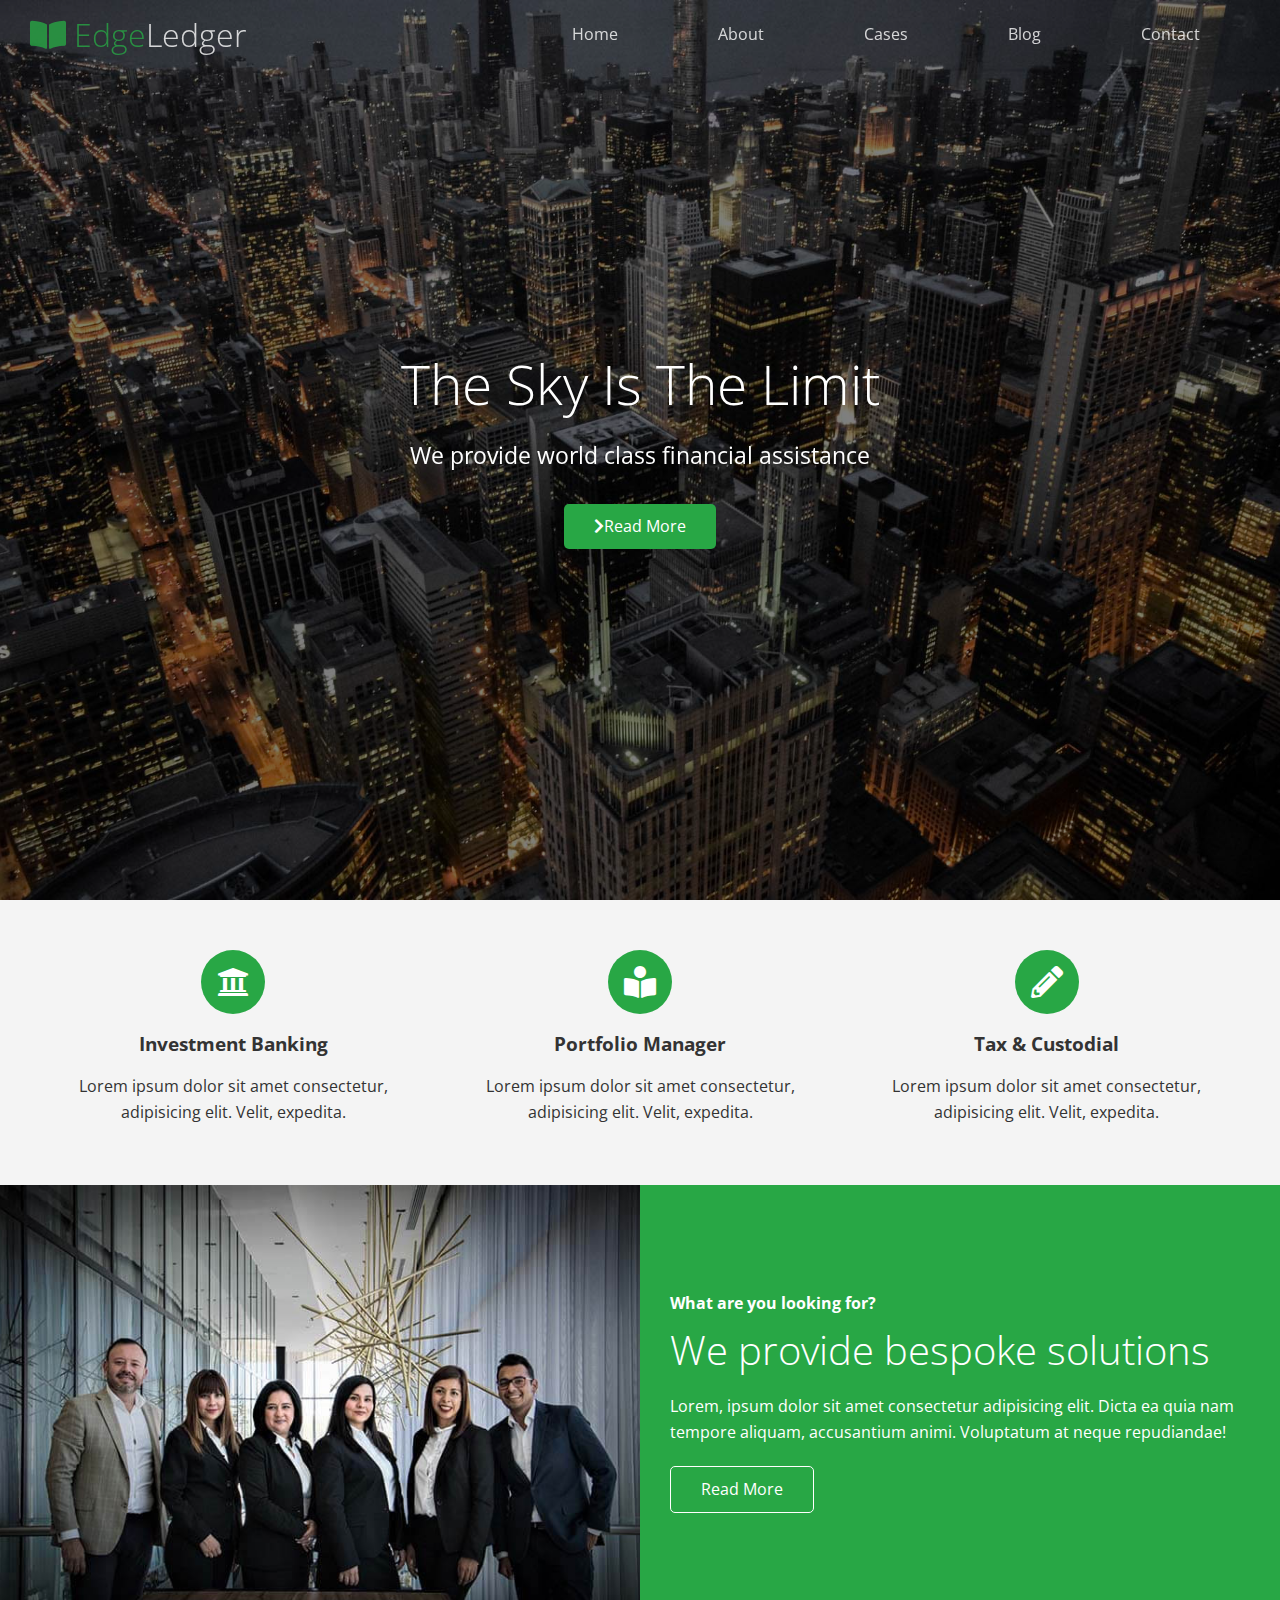
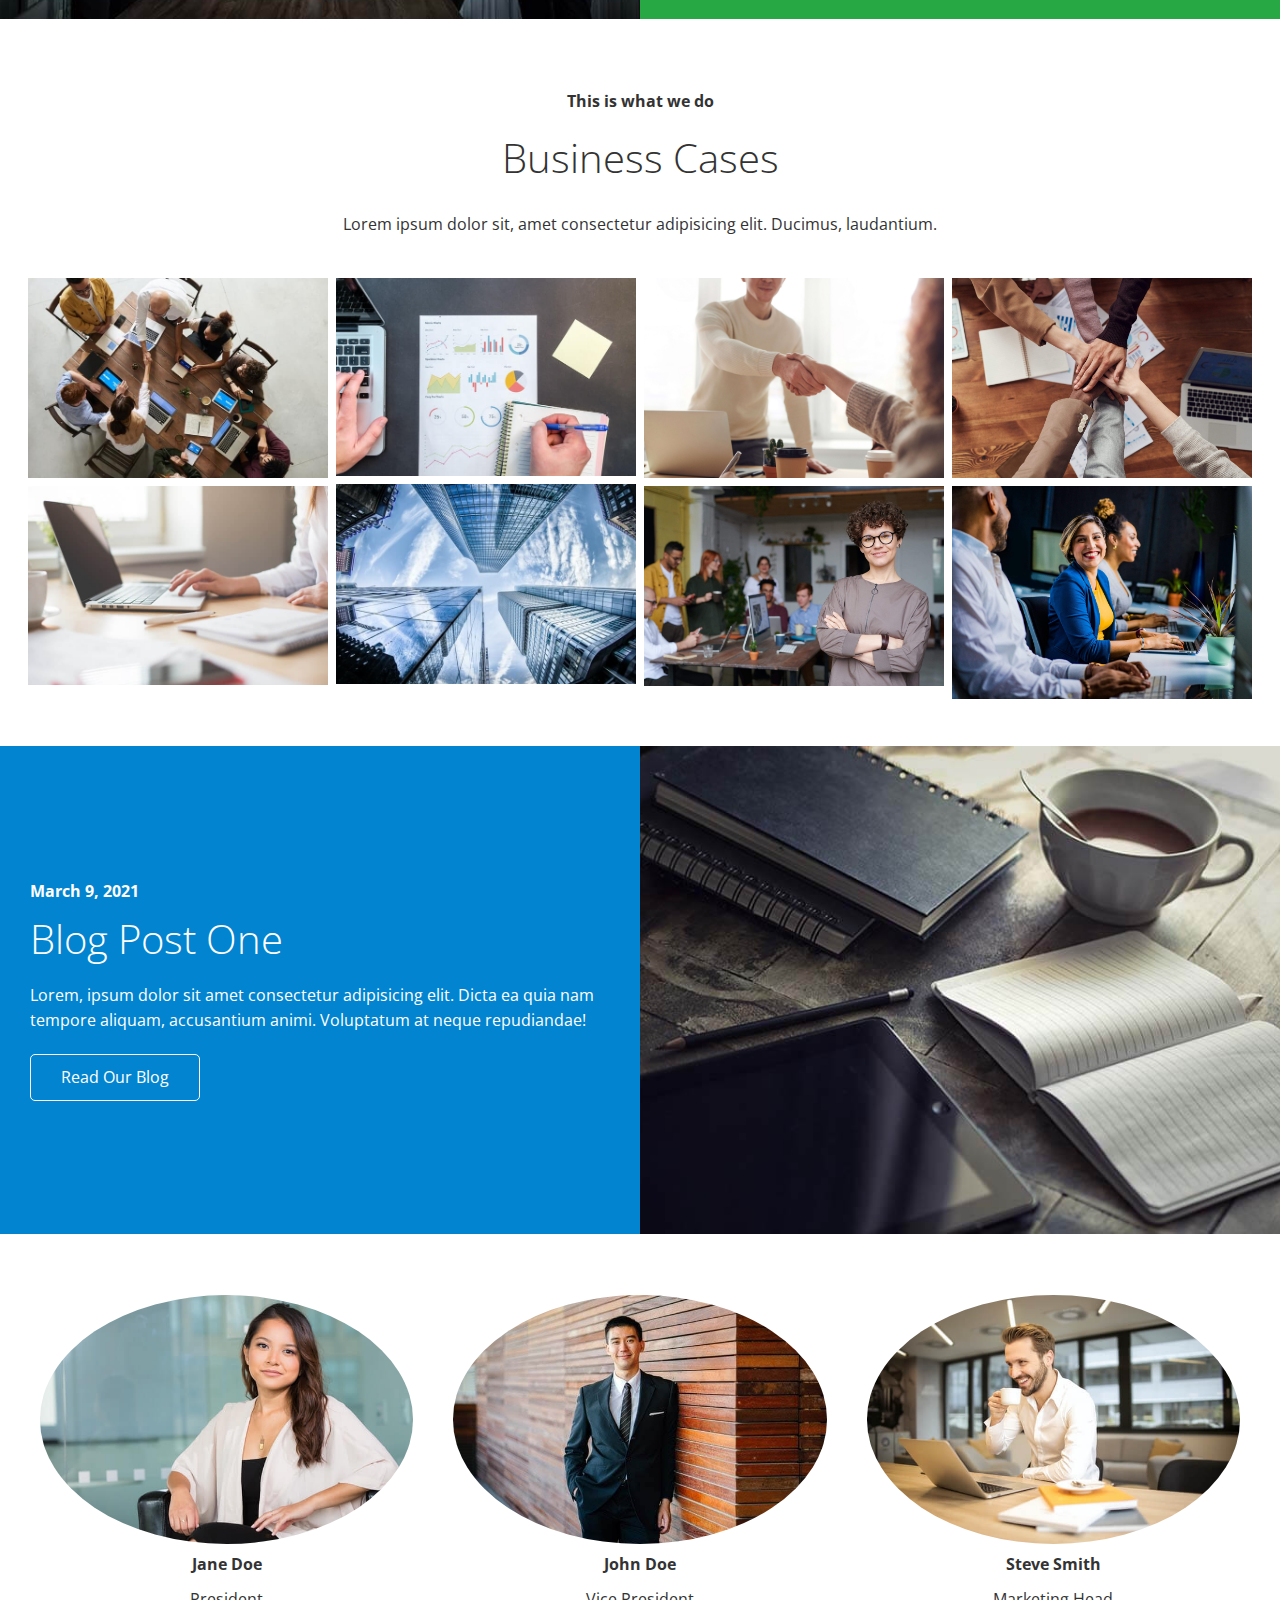
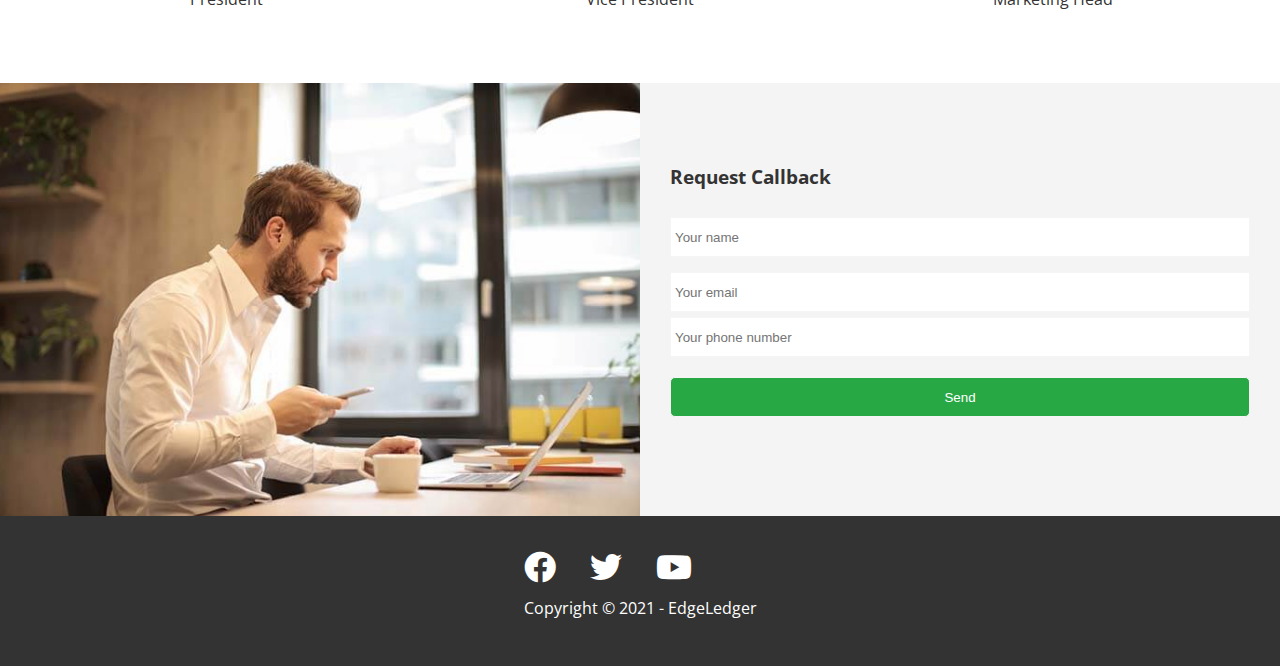
<file: index.html>
<!DOCTYPE html>
<html lang="en">
<head>
    <meta charset="UTF-8">
    <meta http-equiv="X-UA-Compatible" content="IE=edge">
    <meta name="viewport" content="width=device-width, initial-scale=1.0">
    <meta property="og:title" content="EdgeLedger">
    <meta property="og:image" content="https://kathicks387.github.io/Business-Website/images/home/blog.jpg">
    <meta property="og:description" content="Edgeledger: We provide world class financial assistance">
    <meta property="og:url" content="https://kathicks387.github.io/Business-Website/">  
    <link rel="shortcut icon" type="image/x-icon" href="/favicon.ico">
    <link rel="stylesheet" href="https://cdnjs.cloudflare.com/ajax/libs/font-awesome/5.15.3/css/all.min.css">
    <link rel="stylesheet" href="css/lightbox.min.css">
    <link rel="stylesheet" href="css/utilities.css">
    <link rel="stylesheet" href="css/style.css">
    <title>Welcome To EdgeLedger</title>
</head>
<body id="home">
    <header class="hero">
        <div class="navbar top" id="navbar">
            <h1 class="logo">
                <span class="text-primary"><i class="fas fa-book-open"></i> Edge</span>Ledger
            </h1>
            <nav>
                <ul>
                    <li><a href="#home">Home</a></li>
                    <li><a href="#about">About</a></li>
                    <li><a href="#cases">Cases</a></li>
                    <li><a href="#blog">Blog</a></li>
                    <li><a href="#contact">Contact</a></li>
                </ul>
            </nav>
        </div>
        <div class="clr"></div>
        <div class="content">
            <h1>The Sky Is The Limit</h1>
            <p>We provide world class financial assistance</p>
            <a href="#about" class="btn"><i class="fa fa-chevron-right"></i>Read More</a>
        </div>
    </header>

    <main>
        <section id="about" class="icons bg-light">
            <div class="flex-items">
                <div>
                    <i class="fas fa-university fa-2x bg-primary"></i>
                <div>
                    <h3>Investment Banking</h3>
                    <p>Lorem ipsum dolor sit amet consectetur, adipisicing elit. Velit, expedita.</p>
                </div>
                </div>
                <div>
                    <i class="fas fa-book-reader fa-2x bg-primary"></i>
                <div>
                    <h3>Portfolio Manager</h3>
                    <p>Lorem ipsum dolor sit amet consectetur, adipisicing elit. Velit, expedita.</p>
                </div>
                </div>
                <div>
                    <i class="fas fa-pencil-alt fa-2x bg-primary"></i>
                <div>
                    <h3>Tax & Custodial</h3>
                   <p>Lorem ipsum dolor sit amet consectetur, adipisicing elit. Velit, expedita.</p>
                </div>
                </div>
            </div>
        </section>
        
            <!-- About Solutions -->
            <section class="solutions flex-columns">
                <div class="row">
                    <div class="column">
                    <div class="column-1">
                       <img src="images/home/people.jpg" alt="staff">
                    </div>
                </div>
                    <div class="column">
                    <div class="column-2 bg-primary">
                        <h4>What are you looking for?</h4>
                        <h2>We provide bespoke solutions</h2>
                        <p>Lorem, ipsum dolor sit amet consectetur adipisicing elit. Dicta ea quia nam tempore aliquam, accusantium animi. Voluptatum at neque repudiandae!</p>
                        <a href="#" class="btn btn-outline"><i class="fas fa-chevron"></i>Read More</a>
                    </div>
                </div>
            </div>
            </section>
            <!--Cases-->
            <section id="cases" class="cases flex-grid section-padding">
                <header class="section-header">
                    <h4>This is what we do</h4>
                    <h2>Business Cases</h2>
                    <p>Lorem ipsum dolor sit, amet consectetur adipisicing elit. Ducimus, laudantium.</p>
                </header>
                <div class="row">
                    <div class="column">
                        <a href="images/cases/cases1.jpg" data-lightbox="cases" data-title="Lorem ipsum dolor sit, amet consectetur adipisicing elit. Ducimus, laudantium.">
                        <img src="images/cases/cases1.jpg" alt="">
                        </a>

                        <a href="images/cases/cases2.jpg" data-lightbox="cases" data-title="Lorem ipsum dolor sit, amet consectetur adipisicing elit. Ducimus, laudantium.">
                        <img src="images/cases/cases2.jpg" alt="">
                        </a>
                    </div>
                    <div class="column">
                        <a href="images/cases/cases3.jpg" data-lightbox="cases" data-title="Lorem ipsum dolor sit, amet consectetur adipisicing elit. Ducimus, laudantium.">
                        <img src="images/cases/cases3.jpg" alt="">
                        </a>

                        <a href="images/cases/cases4.jpg" data-lightbox="cases" data-title="Lorem ipsum dolor sit, amet consectetur adipisicing elit. Ducimus, laudantium."> 
                        <img src="images/cases/cases4.jpg" alt="">
                        </a>
                    </div>
                    <div class="column">
                        <a href="images/cases/cases5.jpg" data-lightbox="cases" data-title="Lorem ipsum dolor sit, amet consectetur adipisicing elit. Ducimus, laudantium."> 
                        <img src="images/cases/cases5.jpg" alt="">
                        </a>

                        <a href="images/cases/cases6.jpg" data-lightbox="cases" data-title="Lorem ipsum dolor sit, amet consectetur adipisicing elit. Ducimus, laudantium."> 
                        <img src="images/cases/cases6.jpg" alt="">
                        </a>
                    </div>
                    <div class="column">
                        <a href="images/cases/cases7.jpg" data-lightbox="cases" data-title="Lorem ipsum dolor sit, amet consectetur adipisicing elit. Ducimus, laudantium.">
                        <img src="images/cases/cases7.jpg" alt="">
                        </a>

                        <a href="images/cases/cases8.jpg" data-lightbox="cases" data-title="Lorem ipsum dolor sit, amet consectetur adipisicing elit. Ducimus, laudantium."> 
                        <img src="images/cases/cases8.jpg" alt="">
                        </a>
                    </div>
                </div>
            </section>
         <!-- Blog -->
         <section id="blog" class="blog flex-columns flex-reverse">
            <div class="row">
                <div class="column">
                <div class="column-1">
                   <img src="images/home/blog.jpg" alt="staff">
                </div>
            </div>
                <div class="column">
                <div class="column-2 bg-secondary">
                    <h4>March 9, 2021</h4>
                    <h2>Blog Post One</h2>
                    <p>Lorem, ipsum dolor sit amet consectetur adipisicing elit. Dicta ea quia nam tempore aliquam, accusantium animi. Voluptatum at neque repudiandae!</p>
                    <a href="blog.html" class="btn btn-outline"><i class="fas fa-chevron"></i>Read Our Blog</a>
                </div>
            </div>
        </div>
        </section>
        <!--Team-->
        <section id="team" class="team section-padding">
            <header class="section-header">
                <h4>Who we are</h4>
                <h2>Our Professional Team</h2>
                <p>Lorem ipsum dolor sit, amet consectetur adipisicing elit. Ducimus, laudantium.</p>
            </header>
                <div class="flex-items">
                    <div>
                        <img src="images/team/person2.jpg" class="img" alt="person 1">
                    <div>
                        <h4>Jane Doe</h4>
                        <p>President</p>
                    </div>
                    </div>
                    <div>
                        <img src="images/team/person1.jpg" class="img" alt="person 1">
                    <div>
                        <h4>John Doe</h4>
                        <p>Vice President</p>
                    </div>
                    </div>
                    <div>
                        <img src="images/team/person3.jpg" class="img" alt="person 1">
                    <div>
                        <h4>Steve Smith</h4>
                        <p>Marketing Head</p>
                    </div>
                    </div>
                    
                </div>
            </section>
            <!--Callback-->
                <section id="contact" class="callback flex-columns">
                    <div class="row">
                        <div class="column">
                        <div class="column-1">
                           <img src="images/home/contact.jpg" alt="employee">
                        </div>
                    </div>
                        <div class="column">
                        <div class="column-2 bg-light">
                            <h3>Request Callback</h3>
                            <form action="" class="callback-form">
                                <div class="form-control">
                                <label for="name"></label>
                                <input type="text" name="name" id="name" placeholder="Your name"></input>
                                </div>
                                <div>
                            <label for="email"></label>
                                <input type="email" name="email" id="email" placeholder="Your email"></input>
                            <label for="phone"></label>
                           </div>
                           <div>
                                <input type="text" name="phone" id="phone" placeholder="Your phone number"></input>
                                </div>
                                <div>
                               <input type="submit" value="Send" id="submit" class="btn">
                        </div>
                            </form>
                            
                        </div>
                    </div>
                </div>
                </section>
             </main>
             <footer class="footer bg-dark">
                 <div class="social">
                     <a href="#"><i class="fab fa-facebook fa-2x"></i></a>
                     <a href="#"><i class="fab fa-twitter fa-2x"></i></a>
                     <a href="#"><i class="fab fa-youtube fa-2x"></i></a>
                     <a href="#"><i class="fab fa-lnkedin fa-2x"></i></a>
                 </div>
                 <p>Copyright &copy; 2021 - EdgeLedger</p>
             </footer>
             <script
             src="https://code.jquery.com/jquery-3.5.0.min.js"
             integrity="sha256-xNzN2a4ltkB44Mc/Jz3pT4iU1cmeR0FkXs4pru/JxaQ="
             crossorigin="anonymous"
           ></script>
           <script src="js/lightbox.min.js"></script>
           <script src="js/script.js"></script>
           <script src="js/lightbox.min.js"></script>
            
</body>
</html>
</file>
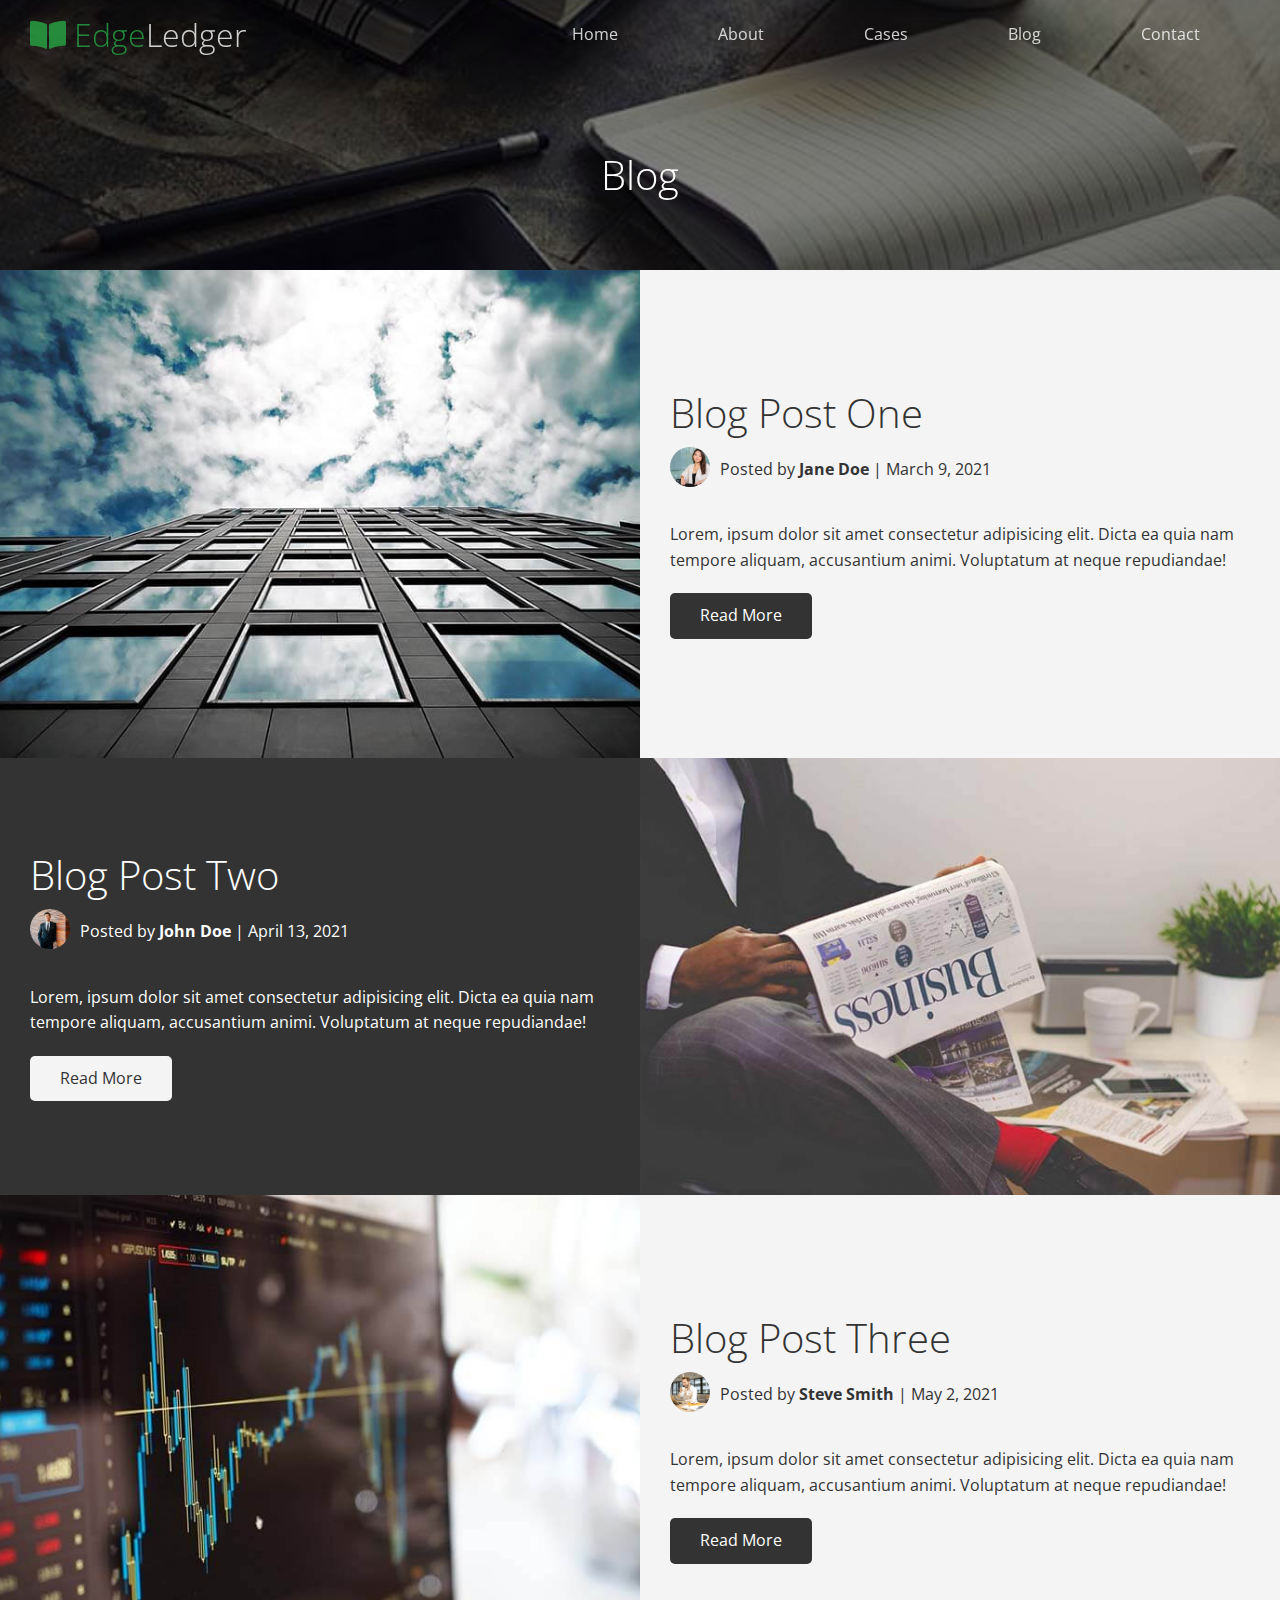
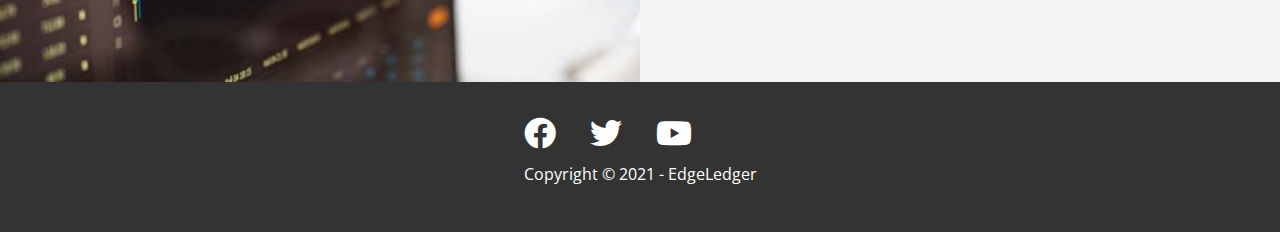
<file: blog.html>
<!DOCTYPE html>
<html lang="en">
<head>
    <meta charset="UTF-8">
    <meta http-equiv="X-UA-Compatible" content="IE=edge">
    <meta name="viewport" content="width=device-width, initial-scale=1.0">
    <link rel="stylesheet" href="https://cdnjs.cloudflare.com/ajax/libs/font-awesome/5.15.3/css/all.min.css">
    <link rel="stylesheet" href="css/utilities.css">
    <link rel="stylesheet" href="css/style.css">
    <title>Welcome To EdgeLedger</title>
</head>
<body id="blog">
    <header class="hero blog">
        <div class="navbar top" id="navbar">
            <h1 class="logo">
                <span class="text-primary"><i class="fas fa-book-open"></i> Edge</span>Ledger
            </h1>
            <nav>
                <ul>
                    <li><a href="index.html">Home</a></li>
                    <li><a href="index.html#about">About</a></li>
                    <li><a href="index.html#cases">Cases</a></li>
                    <li><a href="index.html#blog">Blog</a></li>
                    <li><a href="index.html#contact">Contact</a></li>
                </ul>
            </nav>
        </div>
        <div class="clr"></div>
        <div class="content">
            <h1>Blog</h1>
        </div>
    </header>

    <main>
       
            <article class="blogs flex-columns">
                <div class="row">
                    <div class="column">
                    <div class="column-1">
                       <img src="images/blog/blog1.jpg" alt="building">
                    </div>
                </div>
                    <div class="column">
                    <div class="column-2 bg-light">
                        <h2>Blog Post One</h2>
                        <div class="flex-container">
                            <div>
                                <img class="avatar" src="images/team/person2.jpg"alt="president">
                            </div>
                            <div> 
                                <p class="author"> Posted by <strong>Jane Doe</strong> | March 9, 2021</p>
                            </div>
                        </div>
                        <p>Lorem, ipsum dolor sit amet consectetur adipisicing elit. Dicta ea quia nam tempore aliquam, accusantium animi. Voluptatum at neque repudiandae!</p>
                        <a href="post1.html" class="btn btn-dark"><i class="fas fa-chevron"></i>Read More</a>
                    </div>
                </div>
            </div>
            </article>
            
        
         <article class="blogs flex-columns flex-reverse">
            <div class="row">
                <div class="column">
                <div class="column-1">
                   <img src="images/blog/blog2.jpg" alt="staff">
                </div>
            </div>
                <div class="column">
                <div class="column-2 bg-dark">
                    <h2>Blog Post Two</h2>
                    <div class="flex-container">
                        <div><img class="avatar" src="images/team/person1.jpg"alt="president">
                        </div>
                        <div>
                            <p class="author">Posted by<strong> John Doe</strong>  | April 13, 2021</p>
                        </div>
                    </div>
                        <p>Lorem, ipsum dolor sit amet consectetur adipisicing elit. Dicta ea quia nam tempore aliquam, accusantium animi. Voluptatum at neque repudiandae!</p>
                        <a href="post2.html" class="btn btn-light"><i class="fas fa-chevron"></i>Read More</a>
                </div>
            </div>
        </div>
        </article>

        <section class="blogs flex-columns">
            <div class="row">
                <div class="column">
                <div class="column-1">
                   <img src="images/blog/blog3.jpg" alt="building">
                </div>
            </div>
                <div class="column">
                <div class="column-2 bg-light">
                    <h2>Blog Post Three</h2>
                    <div class="flex-container">
                        <div>
                            <img class="avatar" src="images/team/person3.jpg"alt="marketing">
                        </div>
                        <div>
                            <p class="author">
                            Posted by <strong>Steve Smith</strong> | May 2, 2021                            </p>
                        </div>
                    </div>
                    
                    <p>Lorem, ipsum dolor sit amet consectetur adipisicing elit. Dicta ea quia nam tempore aliquam, accusantium animi. Voluptatum at neque repudiandae!</p>
                    <a href="post3.html" class="btn  btn-dark"><i class="fas fa-chevron"></i>Read More</a>
                </div>
            </div>
        </div>
        </section>
        
             </main>
             <footer class="footer bg-dark">
                 <div class="social">
                     <a href="#"><i class="fab fa-facebook fa-2x"></i></a>
                     <a href="#"><i class="fab fa-twitter fa-2x"></i></a>
                     <a href="#"><i class="fab fa-youtube fa-2x"></i></a>
                     <a href="#"><i class="fab fa-lnkedin fa-2x"></i></a>
                 </div>
                 <p>Copyright &copy; 2021 - EdgeLedger</p>
             </footer>
             <script
             src="https://code.jquery.com/jquery-3.5.0.min.js"
             integrity="sha256-xNzN2a4ltkB44Mc/Jz3pT4iU1cmeR0FkXs4pru/JxaQ="
             crossorigin="anonymous"
           ></script>
           <script src="js/lightbox.min.js"></script>
           <script src="js/script.js"></script>
</body>
</html>
</file>
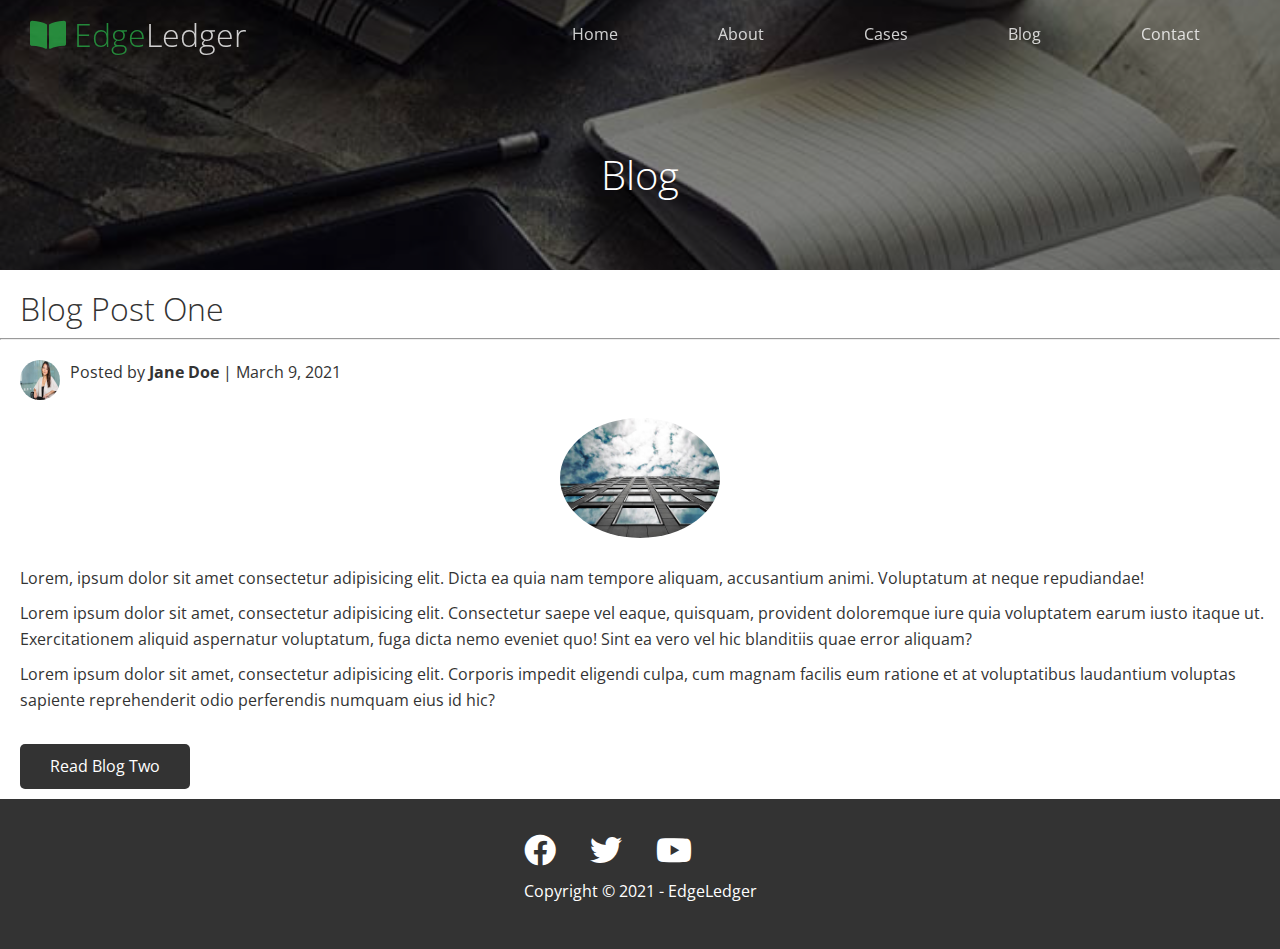
<file: post1.html>
<!DOCTYPE html>
<html lang="en">
<head>
    <meta charset="UTF-8">
    <meta http-equiv="X-UA-Compatible" content="IE=edge">
    <meta name="viewport" content="width=device-width, initial-scale=1.0">
    <link rel="stylesheet" href="https://cdnjs.cloudflare.com/ajax/libs/font-awesome/5.15.3/css/all.min.css">
    <link rel="stylesheet" href="css/utilities.css">
    <link rel="stylesheet" href="css/style.css">
    <title>Welcome To EdgeLedger</title>
</head>
<body id="blog">
    <header class="hero blog">
        <div class="navbar top" id="navbar">
            <h1 class="logo">
                <span class="text-primary"><i class="fas fa-book-open"></i> Edge</span>Ledger
            </h1>
            <nav>
                <ul>
                    <li><a href="index.html">Home</a></li>
                    <li><a href="index.html#about">About</a></li>
                    <li><a href="index.html#cases">Cases</a></li>
                    <li><a href="index.html#blog">Blog</a></li>
                    <li><a href="index.html#contact">Contact</a></li>
                </ul>
            </nav>
        </div>
        <div class="clr"></div>
        <div class="content">
            <h1>Blog</h1>
        </div>
    </header>
    <main>
        <div class="post" id="post">
            <h1>
                Blog Post One
            </h1>
            <hr>
            <div class="flex-container">
                <div>
                    <img class="avatar" src="images/team/person2.jpg"alt="president">
                </div>
                <div> 
                    <p class="author"> Posted by <strong>Jane Doe</strong> | March 9, 2021</p>
                </div>
            </div>
            <div class="pictures">
                <img class="pic" src="images/blog/blog1.jpg" alt="building">
             </div>
             <div class="writing">
                <p>Lorem, ipsum dolor sit amet consectetur adipisicing elit. Dicta ea quia nam tempore aliquam, accusantium animi. Voluptatum at neque repudiandae!</p>
                <p>Lorem ipsum dolor sit amet, consectetur adipisicing elit. Consectetur saepe vel eaque, quisquam, provident doloremque iure quia voluptatem earum iusto itaque ut. Exercitationem aliquid aspernatur voluptatum, fuga dicta nemo eveniet quo! Sint ea vero vel hic blanditiis quae error aliquam?</p>
                <p>Lorem ipsum dolor sit amet, consectetur adipisicing elit. Corporis impedit eligendi culpa, cum magnam facilis eum ratione et at voluptatibus laudantium voluptas sapiente reprehenderit odio perferendis numquam eius id hic?</p>
             </div>
             <div class="btns">
                <a href="post2.html" class="btn btn-dark"><i class="fas fa-chevron"></i>Read Blog Two</a>
             </div>
        </div>
    </main>
    <footer class="footer bg-dark">
        <div class="social">
            <a href="#"><i class="fab fa-facebook fa-2x"></i></a>
            <a href="#"><i class="fab fa-twitter fa-2x"></i></a>
            <a href="#"><i class="fab fa-youtube fa-2x"></i></a>
            <a href="#"><i class="fab fa-lnkedin fa-2x"></i></a>
        </div>
        <p>Copyright &copy; 2021 - EdgeLedger</p>
    </footer>
    <script
             src="https://code.jquery.com/jquery-3.5.0.min.js"
             integrity="sha256-xNzN2a4ltkB44Mc/Jz3pT4iU1cmeR0FkXs4pru/JxaQ="
             crossorigin="anonymous"
           ></script>
           <script src="js/lightbox.min.js"></script>
           <script src="js/script.js"></script>
</body>
</html>
</file>
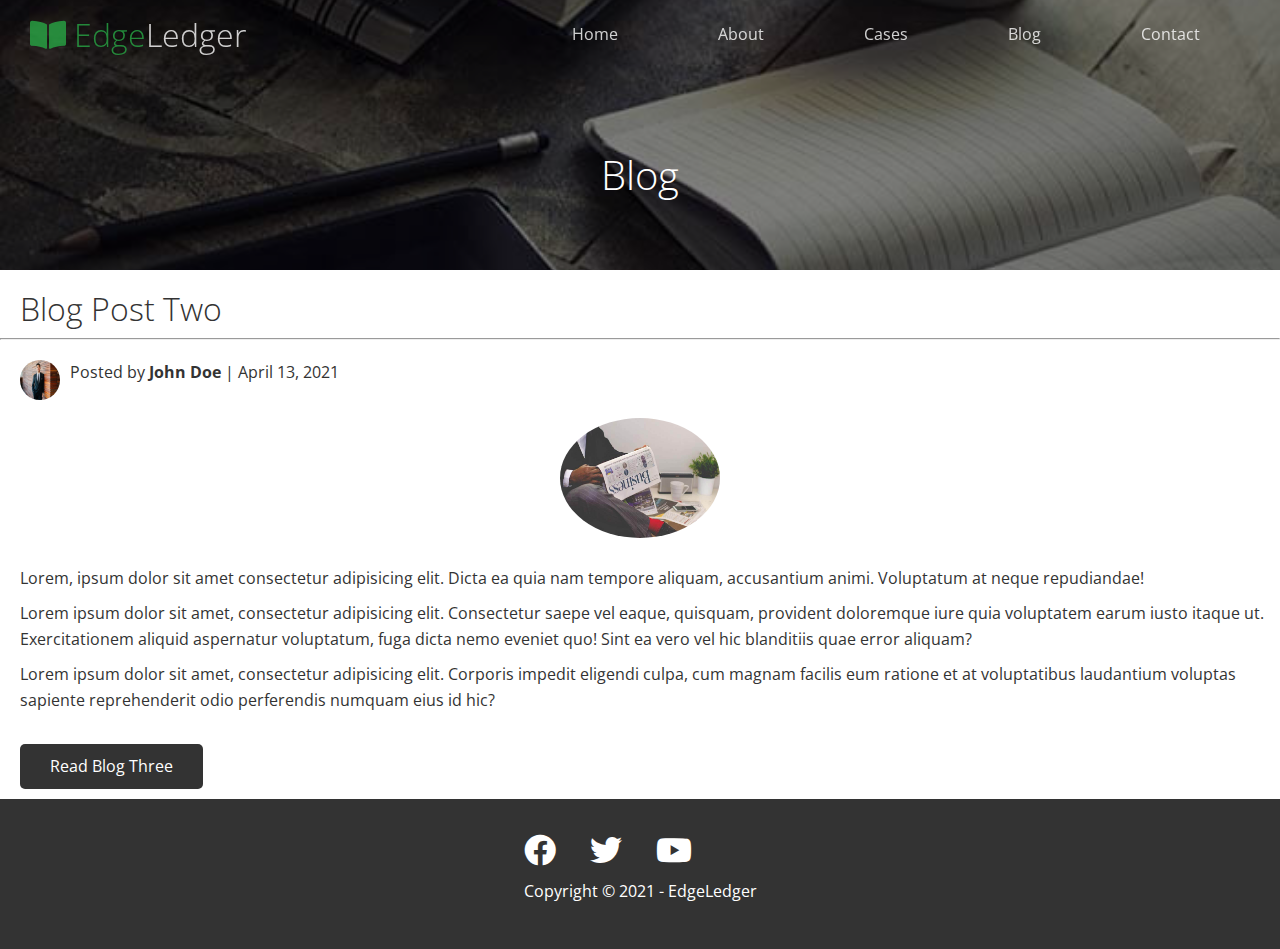
<file: post2.html>
<!DOCTYPE html>
<html lang="en">
<head>
    <meta charset="UTF-8">
    <meta http-equiv="X-UA-Compatible" content="IE=edge">
    <meta name="viewport" content="width=device-width, initial-scale=1.0">
    <link rel="stylesheet" href="https://cdnjs.cloudflare.com/ajax/libs/font-awesome/5.15.3/css/all.min.css">
    <link rel="stylesheet" href="css/utilities.css">
    <link rel="stylesheet" href="css/style.css">
    <title>Welcome To EdgeLedger</title>
</head>
<body id="blog">
    <header class="hero blog">
        <div class="navbar top" id="navbar">
            <h1 class="logo">
                <span class="text-primary"><i class="fas fa-book-open"></i> Edge</span>Ledger
            </h1>
            <nav>
                <ul>
                    <li><a href="index.html">Home</a></li>
                    <li><a href="index.html#about">About</a></li>
                    <li><a href="index.html#cases">Cases</a></li>
                    <li><a href="index.html#blog">Blog</a></li>
                    <li><a href="index.html#contact">Contact</a></li>
                </ul>
            </nav>
        </div>
        <div class="clr"></div>
        <div class="content">
            <h1>Blog</h1>
        </div>
    </header>
    <main>

        <div class="post" id="post1">
            <h1>
                Blog Post Two
            </h1>
            <hr>
            <div class="flex-container">
                <div>
                    <img class="avatar" src="images/team/person1.jpg"alt="vice president">
                </div>
                <div> 
                    <p class="author"> Posted by <strong>John Doe</strong> | April 13, 2021</p>
                </div>
            </div>
            <div class="pictures">
                <img class="pic" src="images/blog/blog2.jpg" alt="building">
             </div>
             <div class="writing">
                Lorem, ipsum dolor sit amet consectetur adipisicing elit. Dicta ea quia nam tempore aliquam, accusantium animi. Voluptatum at neque repudiandae!
                <p>Lorem ipsum dolor sit amet, consectetur adipisicing elit. Consectetur saepe vel eaque, quisquam, provident doloremque iure quia voluptatem earum iusto itaque ut. Exercitationem aliquid aspernatur voluptatum, fuga dicta nemo eveniet quo! Sint ea vero vel hic blanditiis quae error aliquam?</p>
                <p>Lorem ipsum dolor sit amet, consectetur adipisicing elit. Corporis impedit eligendi culpa, cum magnam facilis eum ratione et at voluptatibus laudantium voluptas sapiente reprehenderit odio perferendis numquam eius id hic?</p>
             </div>
        </div>
        <div class="btns">
            <a href="post3.html" class="btn btn-dark"><i class="fas fa-chevron"></i>Read Blog Three</a>
         </div>
    </main>
    <footer class="footer bg-dark">
        <div class="social">
            <a href="#"><i class="fab fa-facebook fa-2x"></i></a>
            <a href="#"><i class="fab fa-twitter fa-2x"></i></a>
            <a href="#"><i class="fab fa-youtube fa-2x"></i></a>
            <a href="#"><i class="fab fa-lnkedin fa-2x"></i></a>
        </div>
        <p>Copyright &copy; 2021 - EdgeLedger</p>
    </footer>
    <script
             src="https://code.jquery.com/jquery-3.5.0.min.js"
             integrity="sha256-xNzN2a4ltkB44Mc/Jz3pT4iU1cmeR0FkXs4pru/JxaQ="
             crossorigin="anonymous"
           ></script>
           <script src="js/lightbox.min.js"></script>
           <script src="js/script.js"></script>
</body>
</html>
</file>
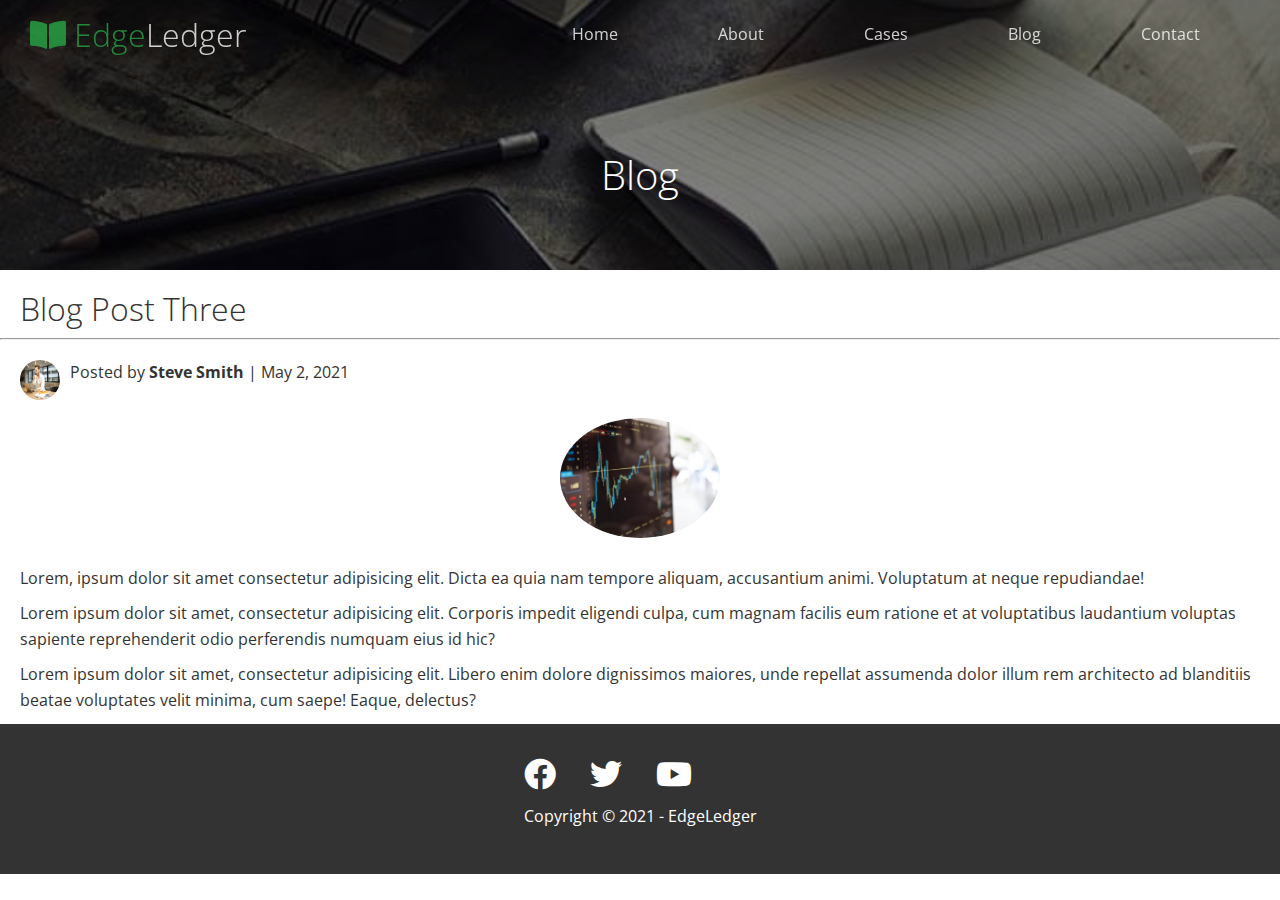
<file: post3.html>
<!DOCTYPE html>
<html lang="en">
<head>
    <meta charset="UTF-8">
    <meta http-equiv="X-UA-Compatible" content="IE=edge">
    <meta name="viewport" content="width=device-width, initial-scale=1.0">
    <link rel="stylesheet" href="https://cdnjs.cloudflare.com/ajax/libs/font-awesome/5.15.3/css/all.min.css">
    <link rel="stylesheet" href="css/utilities.css">
    <link rel="stylesheet" href="css/style.css">
    <title>Welcome To EdgeLedger</title>
</head>
<body id="blog">
    <header class="hero blog">
        <div class="navbar top" id="navbar">
            <h1 class="logo">
                <span class="text-primary"><i class="fas fa-book-open"></i> Edge</span>Ledger
            </h1>
            <nav>
                <ul>
                    <li><a href="index.html">Home</a></li>
                    <li><a href="index.html#about">About</a></li>
                    <li><a href="index.html#cases">Cases</a></li>
                    <li><a href="index.html#blog">Blog</a></li>
                    <li><a href="index.html#contact">Contact</a></li>
                </ul>
            </nav>
        </div>
        <div class="clr"></div>
        <div class="content">
            <h1>Blog</h1>
        </div>
    </header>
    <main>

        <div class="post" id="post1">
            <h1>
                Blog Post Three
            </h1>
            <hr>
            <div class="flex-container">
                <div>
                    <img class="avatar" src="images/team/person3.jpg"alt="president">
                </div>
                <div> 
                    <p class="author"> Posted by <strong>Steve Smith</strong> | May 2, 2021</p>
                </div>
            </div>
            <div class="pictures">
                <img class="pic" src="images/blog/blog3.jpg" alt="building">
             </div>
             <div class="writing">
                <p>Lorem, ipsum dolor sit amet consectetur adipisicing elit. Dicta ea quia nam tempore aliquam, accusantium animi. Voluptatum at neque repudiandae!</p>
                <p>Lorem ipsum dolor sit amet, consectetur adipisicing elit. Corporis impedit eligendi culpa, cum magnam facilis eum ratione et at voluptatibus laudantium voluptas sapiente reprehenderit odio perferendis numquam eius id hic?</p>
                <p>Lorem ipsum dolor sit amet, consectetur adipisicing elit. Libero enim dolore dignissimos maiores, unde repellat assumenda dolor illum rem architecto ad blanditiis beatae voluptates velit minima, cum saepe! Eaque, delectus?</p>
             </div>
        </div>
    </main>
    <footer class="footer bg-dark">
        <div class="social">
            <a href="#"><i class="fab fa-facebook fa-2x"></i></a>
            <a href="#"><i class="fab fa-twitter fa-2x"></i></a>
            <a href="#"><i class="fab fa-youtube fa-2x"></i></a>
            <a href="#"><i class="fab fa-lnkedin fa-2x"></i></a>
        </div>
        <p>Copyright &copy; 2021 - EdgeLedger</p>
    </footer>
    <script
             src="https://code.jquery.com/jquery-3.5.0.min.js"
             integrity="sha256-xNzN2a4ltkB44Mc/Jz3pT4iU1cmeR0FkXs4pru/JxaQ="
             crossorigin="anonymous"
           ></script>
           <script src="js/lightbox.min.js"></script>
           <script src="js/script.js"></script>
</body>
</html>
</file>
<file: css/utilities.css>
/* Text colors */
.text-primary {
    color: #28a745;
}

.text-secondary {
    color: #0284d0;
}



/* Button & Background*/
.btn {
    display: inline-block;
    padding: 10px 30px;
    background: #28a745;
    border-radius: 5px;
    color: #fff;
    border: none;
}

.btn-outline {
    background: transparent;
    border: 1px solid #fff;
}

.btn:hover {
    opacity: 0.9;
}

.btn-primary, .bg-primary{
    background: #28a745;
    color: #fff;
}
.btn-secondary, .bg-secondary {
    background: #0284d0;
    color: #fff;
}
.btn-dark, .bg-dark {
    background: #333;
    color: #fff;
}
.btn-light, .bg-light {
    background: #f4f4f4;
    color: #333;
}
/* Flex-items */
.flex-items {
    display: flex;
    text-align: center;
    justify-content: center;
    text-align: center;
    height: 100%;
}

.flex-items > div {
    padding: 20px;
}

/* Flex columns */
.flex-columns.flex-reverse .row {
    flex-direction: row-reverse;
}
.flex-columns .row {
    display: flex;
    flex-direction: row;
    flex-wrap: wrap;
    width: 100%;
}

.flex-columns .column {
    display: flex;
    flex-direction: column;
    flex-basis: 100%;
    flex: 1;
}

.flex-columns .column .column-1,
.flex-columns .column .column-2 {
    height: 100%;
}

.flex-columns img {
    width: 100%;
    height: 100%;
    object-fit: cover;
}

.flex-columns .column-2 {
    display: flex;
    flex-direction: column;
    align-items: flex-start;
    justify-content: center;
    padding: 30px;
}

.flex-columns h2 {
    font-size: 40px;
    font-weight: 100;
}

.flex-columns h4 {
    margin-bottom: 10px;
}

.flex-columns p {
    margin: 20px 0;
}
/* Section header */
.section-header {
    padding: 30px;
    display: flex;
    flex-direction: column;
    align-items: center;
    justify-content: center;
    text-align: center;
}
.section-header h2 {
    font-size: 40px;
    margin: 20px 0;
}

.section-padding {
    padding: 40px 20px 40px;
}
/* Flex grid */ 
.flex-grid .row {
    display: flex;
    flex-wrap: wrap;
    padding: 0 4px;
}

.flex-grid .column {
    flex: 25%;
    max-width: 25%;
    padding: 0 4px;
}
</file>
<file: css/style.css>
@import url('https://fonts.googleapis.com/css2?family=Open+Sans:wght@300;400&display=swap');

*{
    box-sizing: border-box;
    padding: 0;
    margin: 0;
}

body{
    font-family: 'Open Sans', sans-serif;
    background: #fff;
    color: #333;
    line-height: 1.6;
}

ul {
    list-style: none;
}

a {
    color: #333;
    text-decoration: none;
}

h1, h2 {
    font-weight: 300;
    line-height: 1.2;
}

p {
    margin: 10px 0;
}

img {
    width: 100%;
   
}


/* Navbar */
.navbar {
    display: flex;
    align-items: center;
    justify-content: space-between;
    background-color: #333;
    color: #fff;
    opacity: 0.8;
    width: 100%;
    height: 70px;
    position: fixed;
    top: 0px;
    padding: 0 30px;
    /* transition: 0.5s; */
}

.navbar.top{
    background: transparent;
}

.navbar a {
    color: #fff;
    padding: 10px 20px;
    margin: 0 30px;
}


    
.navbar ul {
    display: flex;
}



#navbar a:hover {
    border-bottom: #28a745 2px solid;
    color: #28a745;
}

.navbar .logo {
    font-weight: 400px;
}

.navbar ul li a .current{
    background: #fff;
}

/* Header */
.hero {
    background: url("../images/home/showcase.jpg") no-repeat center center/cover;
    height: 100vh;
    position: relative;
    color: #fff;
}

.hero .content, .blog .content {
    display: flex;
    flex-direction: column;
    align-items: center;
    justify-content: center;
    text-align: center;
    height: 100%;
    padding: 20px;
}

.hero .content h1 {
    font-size: 55px;
}

.blog .content h1 {
    font-size: 40px;
    margin-top: 60px;
    padding-top: 20px;
}

.hero .content p {
    font-size: 23px;
    max-width: 600px;
    margin: 20px 0 30px;
}

.hero::before {
    content: "";
    position: absolute;
    top: 0;
    left: 0%;
    width: 100%;
    height: 100%;
    background: rgba(0,0,0,0.5);
}

.hero * {
    z-index: 10;
}

/* Icons */
.icons {
    padding: 30px;
    
}

.icons h3 {
    font-weight: bold;
    margin-bottom: 15px;
}

.icons i {
    padding: 1rem;
    border-radius: 50%;
    margin-bottom: 15px;
}

/* Cases */
.cases img:hover {
    opacity: 0.7;
}
/* Team */
#team img {
    border-radius: 50%;
}
/* Callback */
.callback-form {
    width: 100%;
    padding: 20px 0;
}
.callback-form label {
    display: block;
    margin-bottom: 5px;
}

.callback-form .form-control {
    margin-bottom: 15px;
}

.callback-form input {
    width: 100%;
    padding: 4px;
    height: 40px;
    border: #f5f5f5 1px solid;
}

.callback-form input:focus {
    outline-color: #28a745;
}
.callback-form .btn {
    padding: 12px 0;
    margin-top: 20px;
}

/* Footer */
.footer {
    display: flex;
    flex-direction: column;
    align-items: center;
    justify-content: center;
    text-align: center;
    height: 150px;
}

.footer a {
    color: #fff;
}

.footer a:hover {
    color: #28a745;
}
.footer .social > * {
    margin-right: 30px;
}

/* Blog */
.blog {
    background: url("../images/home/blog.jpg") no-repeat center center/cover;
    height: 30vh;
    position: relative;
    color: #fff;
}
.blogs .avatar, 
.post .avatar {
    margin-top: 10px;
    height: 40px;
    width: 40px;
    border-radius: 50%;
}

.post .avatar,
.post h1,
.post .writing,
.btns .btn {
    margin-left: 20px;
    margin-bottom: 10px;
    margin-top: 20px;
}

.post .author {
    margin-top: 20px;
}

.post .pic {
    height: 120px;
    width: 160px;
    border-radius: 60%;
}

.post .pictures {
    text-align: center;
}



.blogs .flex-container, 
.post .flex-container {
    display: flex;
}

.flex-container .author {
    padding-left: 10px;
}


 
  
/* Mobile */
@media(max-width: 768px) {
    .navbar {
        flex-direction: column;
        height: 120px;
        padding: 20px;
    }

    .navbar a {
        padding: 10px 10px;
        margin: 0 3px;
    }

    .flex-items {
        flex-direction: column;
    }

    .flex-columns .column, .flex-grid .column {
        flex: 100%;
        max-width: 100%;
    }

    .team img {
        width: 70%;
    }

    .team .section-header {
        margin-top: 575px;
        padding-top: 5px;
    }
}

@media(max-width: 414px) {
    .team .section-header {
        margin-top: 450px;
        padding-top: 5px;
    }
}
/* Request Call-Back */

/* This is what I coded.  It also worked but I'm changing to include flexbox */
/* #navbar{
    padding: 20px 0 0 20px;
    background: rgb(12, 12, 12);
    overflow: auto;
    opacity: 0.9;
}
#navbar .logo {
    float: left;
    color: #fff;
}

#navbar ul li {
    float: right;
}

#navbar ul li a {
    display: block;
    padding: 20px;
    text-align: center;
    color: #fff;
} 
.hero .content {
    text-align: center;
    padding-top: 140px;
    color: #fff;
}
.content p{
    padding-bottom: 20px;
}
.box {
    float: left;
    padding: 20px;
    width: 33%;
    text-align:  center;
}

*/
</file>
